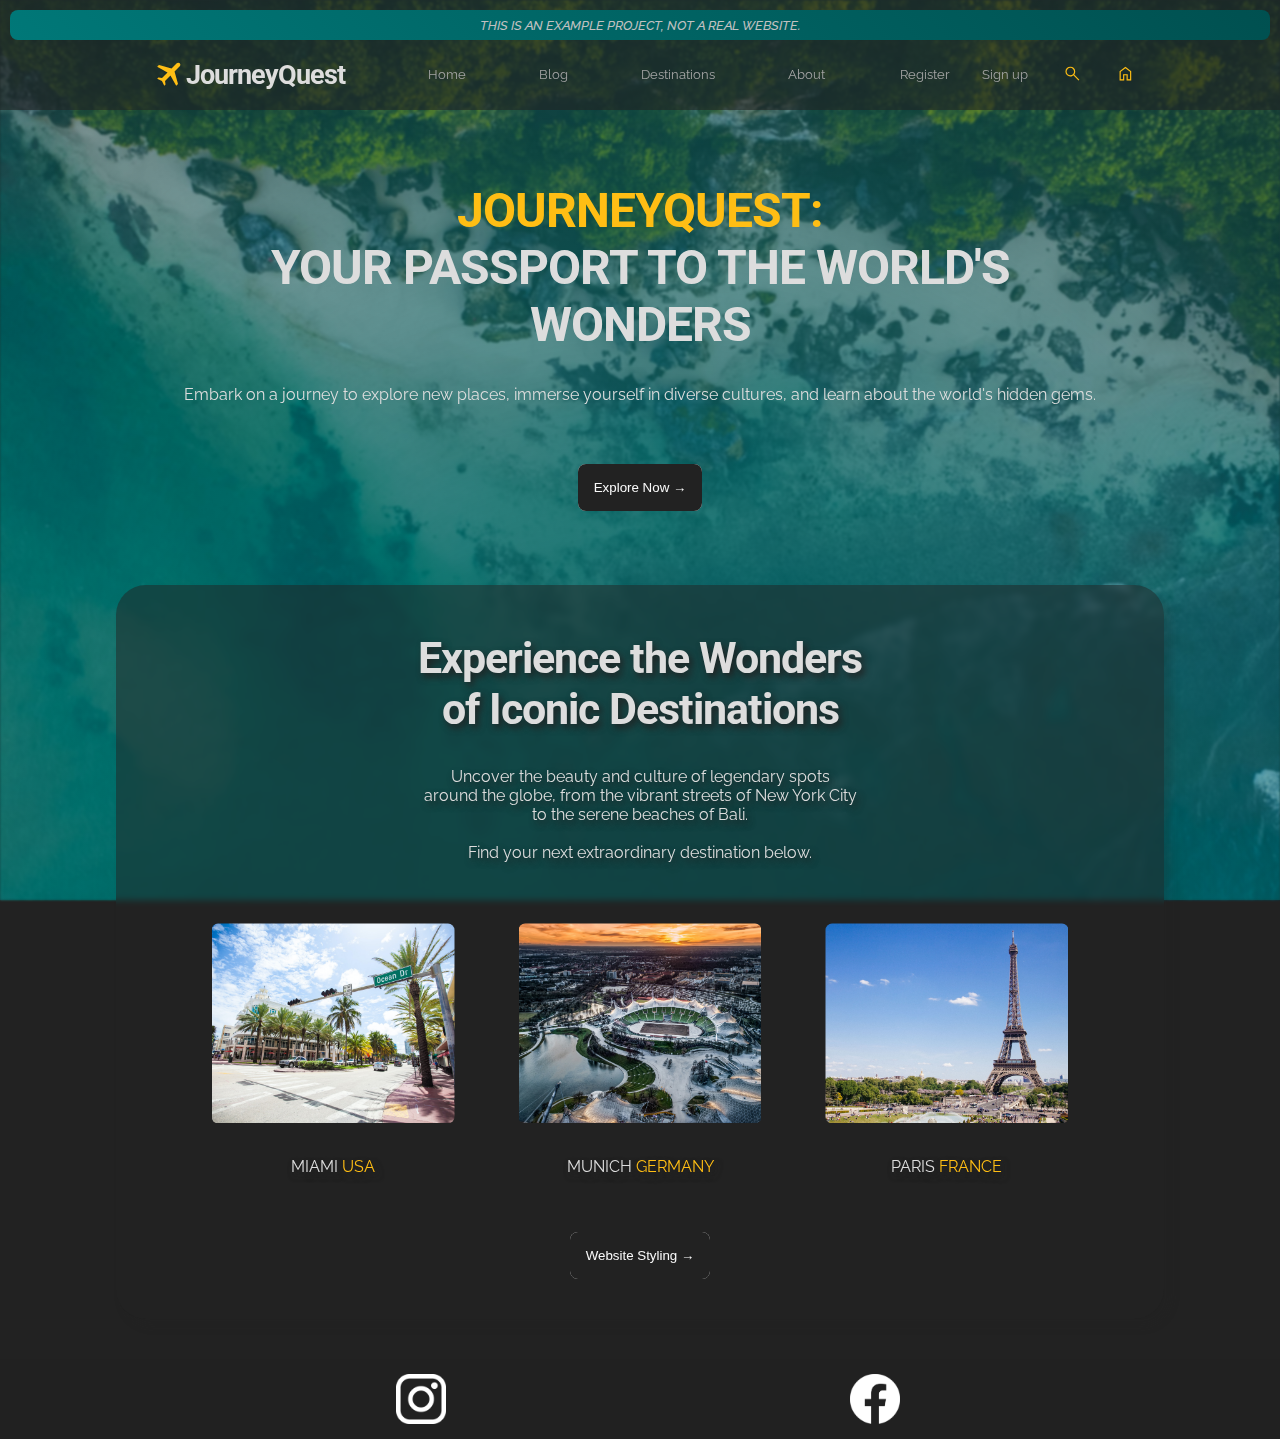
<file: HTML/Index.html>
<!DOCTYPE html>
<html lang="en">
  <head>
    <meta charset="UTF-8" />
    <meta name="viewport" content="width=device-width, initial-scale=1.0" />
    <title>JourneyQuest</title>

    <!-- FONTS API-->
    <link rel="preconnect" href="https://fonts.googleapis.com" />
    <link rel="preconnect" href="https://fonts.gstatic.com" crossorigin />
    <link
      href="https://fonts.googleapis.com/css2?family=Raleway:ital,wght@0,100..900;1,100..900&family=Roboto:ital,wght@0,100;0,300;0,400;0,500;0,700;0,900;1,100;1,300;1,400;1,500;1,700;1,900&display=swap"
      rel="stylesheet"
    />
    <!-- ICONS -->
    <link
      rel="stylesheet"
      href="https://fonts.googleapis.com/css2?family=Material+Symbols+Outlined:opsz,wght,FILL,GRAD@20..48,100..700,0..1,-50..200"
    />
    <!-- CSS Style -->
    <link rel="stylesheet" href="/CSS/Global Elements/shared.css" />
    <link rel="stylesheet" href="/CSS/Global Elements/top_announcement.css" />
    <link rel="stylesheet" href="/CSS/Global Elements/global_navbar.css" />
    <link rel="stylesheet" href="/CSS/index_site.css" />
    <link rel="stylesheet" href="/CSS/color_palette.css" />

    <link rel="stylesheet" href="/CSS/Global Elements/global_footer.css" />
  </head>
  <body>
    <div id="site_container">
      <div id="site_background">
        <div id="site_background_image"></div>
        <div id="site_background_blackscreen"></div>
      </div>

      <div id="site_header">
        <div id="top_announcement">
          <p>This is an example project, not a real website.</p>
        </div>

        <div id="global_navbar">
          <div id="main_logo">
            <a href="/HTML/Index.html">
              <i class="material-symbols-outlined">travel</i>
              JourneyQuest
            </a>
          </div>

          <div id="navbar_links">
            <ul>
              <li>
                <a class="hyperlink link_animation" href="/HTML/Index.html"
                  >Home</a
                >
              </li>
              <li>
                <a class="hyperlink link_animation" href="/HTML/services.html"
                  >Blog</a
                >
              </li>
              <li>
                <a
                  class="hyperlink link_animation"
                  href="/HTML/destinations.html"
                  >Destinations</a
                >
              </li>
              <li>
                <a class="hyperlink link_animation" href="/HTML/about.html"
                  >About</a
                >
              </li>
            </ul>
          </div>

          <div id="login_menu">
            <ul>
              <li class="login_menu_text">
                <a
                  class="hyperlink_color link_animation"
                  href="/HTML/register.html"
                  >Register</a
                >
              </li>
              <li class="login_menu_text">
                <a
                  class="hyperlink_color link_animation"
                  href="/HTML/sign_up.html"
                  >Sign up</a
                >
              </li>
            </ul>
          </div>

          <div id="navbar_icons">
            <ul>
              <li>
                <a
                  class="material-symbols-outlined nav_bar_icon link_animation"
                  href="/HTML/search.html"
                  >search</a
                >
              </li>
              <li>
                <a
                  class="material-symbols-outlined nav_bar_icon link_animation"
                  href="/HTML/home.html"
                  >home</a
                >
              </li>
              <li class="display_none">
                <a
                  class="material-symbols-outlined nav_bar_icon link_animation"
                  href="/HTML/menu.html"
                  >menu</a
                >
              </li>
            </ul>
          </div>
        </div>
      </div>

      <div id="site_main_content">
        <div name="intro_webpage" class="section">
          <div name="discover_box" class="content_vertical">
            <h1>
              <span>JourneyQuest:</span><br />
              Your Passport to the World's Wonders
            </h1>
            <p>
              Embark on a journey to explore new places, immerse yourself in
              diverse cultures, and learn about the world's hidden gems.
            </p>
            <br />
            <br />
            <a href="destinations.html">
              <button class="btn">Explore Now &rarr;</button>
            </a>
            <br />
          </div>
        </div>

        <div name="destinations" class="section content_container-gray">
          <div class="content_vertical" id="destinations_container">
            <h2>
              Experience the Wonders <br />
              of Iconic Destinations
            </h2>
            <p>
              Uncover the beauty and culture of legendary spots <br />
              around the globe, from the vibrant streets of New York City <br />
              to the serene beaches of Bali. <br />
              <br />
              Find your next extraordinary destination below.
            </p>
            <ul class="content_horizontal">
              <li class="destination_item">
                <img
                  src="/Assets/index/images/highlights-section/miami.jpg"
                  alt="Miami"
                />
                <p class="destination_name">Miami <span>USA</span></p>
              </li>
              <li class="destination_item">
                <img
                  src="/Assets/index/images/highlights-section/munich.jpg"
                  alt="Munich"
                />
                <p class="destination_name">Munich <span>Germany</span></p>
              </li>
              <li class="destination_item">
                <img
                  src="/Assets/index/images/highlights-section/paris.jpg"
                  alt="Paris"
                />
                <p class="destination_name">Paris <span>France</span></p>
              </li>
            </ul>

            <a href="/HTML/Styles_and_Examples.html">
              <button class="btn">Website Styling &rarr;</button>
            </a>
          </div>
        </div>
      </div>

      <div id="site_footer">
        <!-- Footer content here -->
        <ul id="footer_container">
          <li>
            <a href="https://www.instagram.com">
              <img
                src="/Assets/index/images/highlights-section/insta.png"
                alt="Instagram Logo"
              />
            </a>
          </li>
          <li>
            <a href="https://www.facebook.com">
              <img
                src="/Assets/index/images/highlights-section/facebook.png"
                alt="facebook Logo"
              />
            </a>
          </li>
        </ul>
      </div>
    </div>
  </body>
</html>
</file>
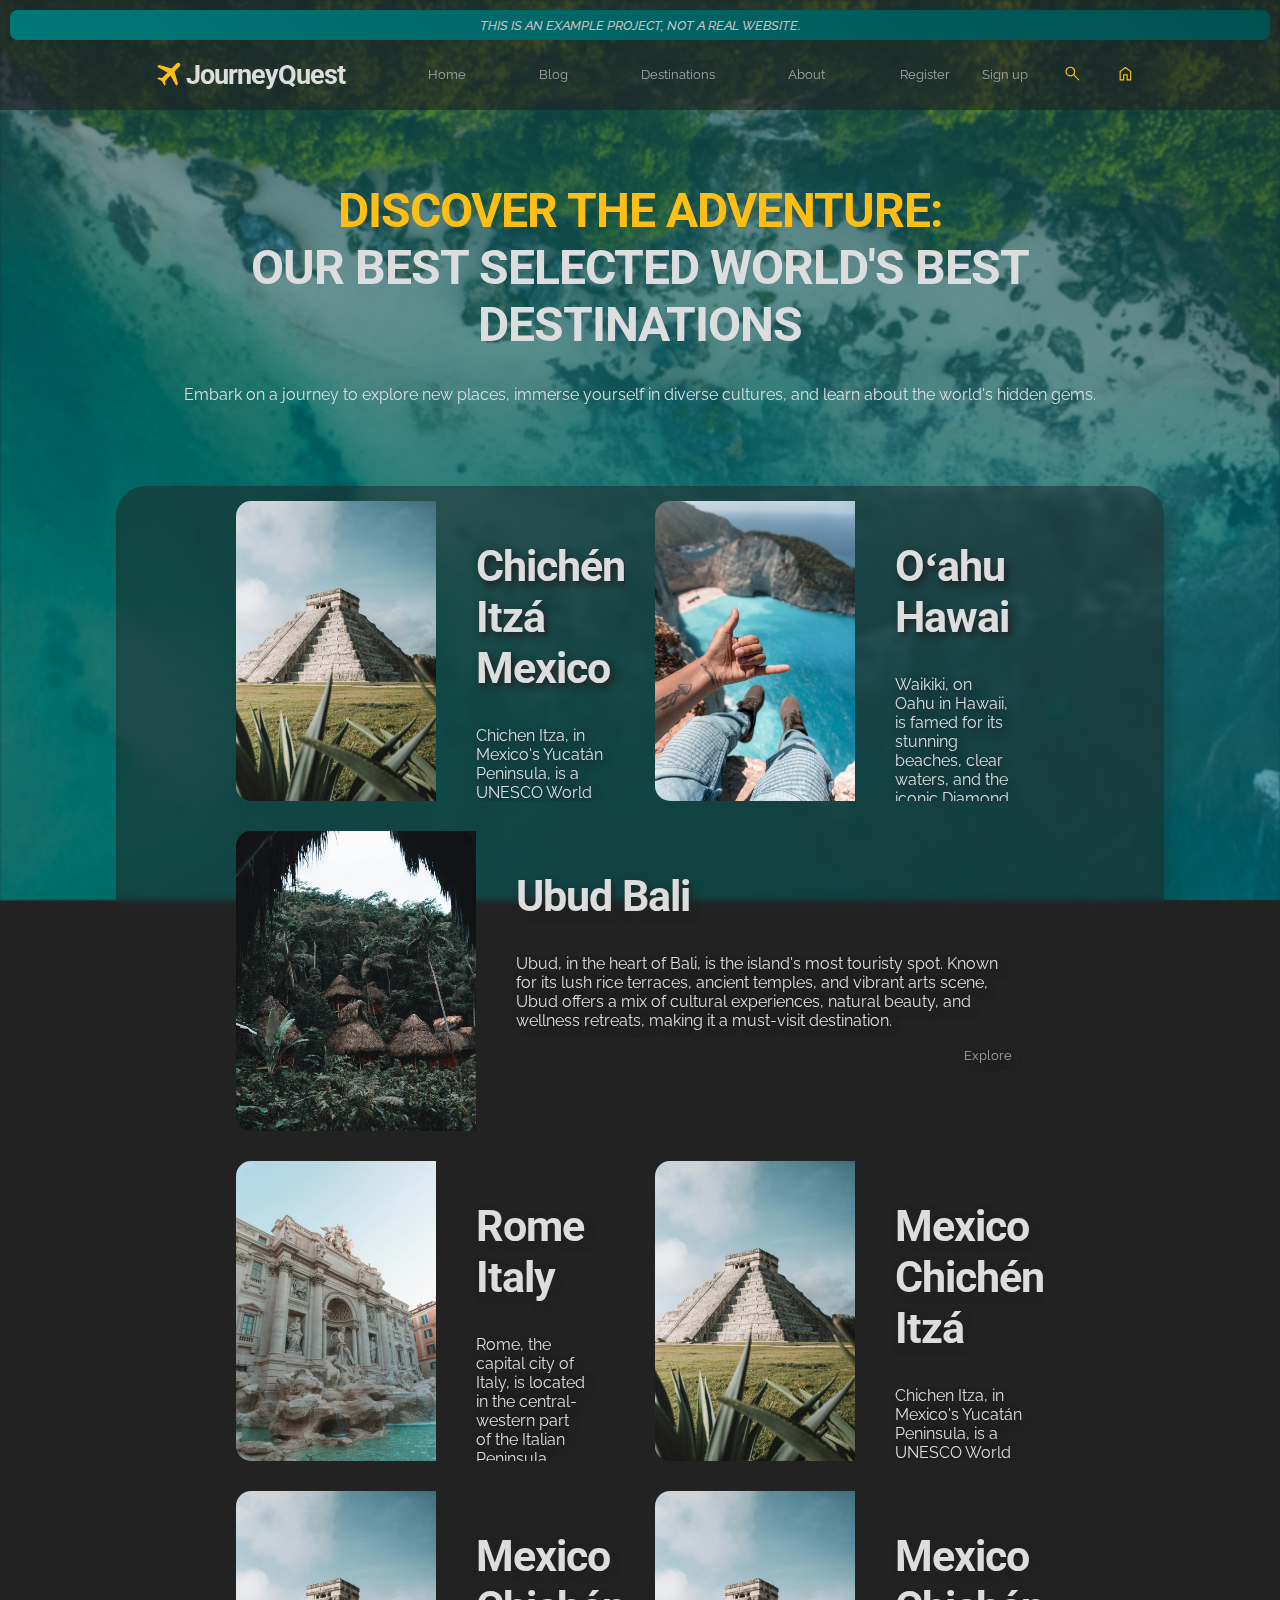
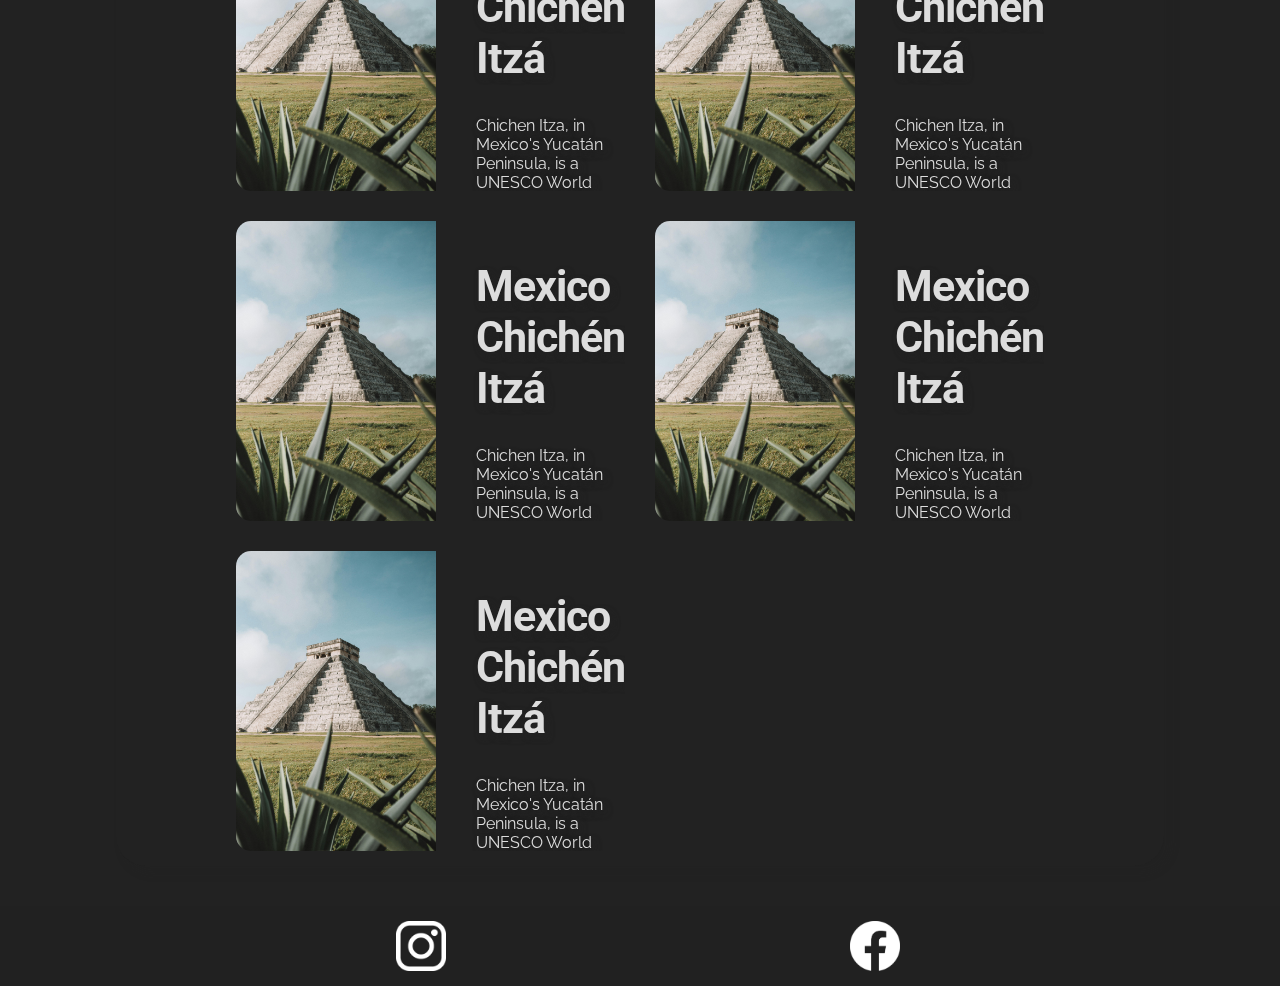
<file: HTML/destinations.html>
<!DOCTYPE html>
<html lang="en">
  <head>
    <head>
      <meta charset="UTF-8" />
      <meta name="viewport" content="width=device-width, initial-scale=1.0" />
      <title>JourneyQuest</title>

      <!-- Fonts API -->
      <link rel="preconnect" href="https://fonts.googleapis.com" />
      <link rel="preconnect" href="https://fonts.gstatic.com" crossorigin />
      <link
        href="https://fonts.googleapis.com/css2?family=Raleway:ital,wght@0,100..900;1,100..900&family=Roboto:ital,wght@0,100;0,300;0,400;0,500;0,700;0,900;1,100;1,300;1,400;1,500;1,700;1,900&display=swap"
        rel="stylesheet"
      />

      <!-- Icons -->
      <link
        rel="stylesheet"
        href="https://fonts.googleapis.com/css2?family=Material+Symbols+Outlined:opsz,wght,FILL,GRAD@20..48,100..700,0..1,-50..200"
      />

      <!-- CSS Style -->
      <link rel="stylesheet" href="/CSS/Global Elements/shared.css" />
      <link rel="stylesheet" href="/CSS/color_palette.css" />
      <link rel="stylesheet" href="/CSS/Global Elements/top_announcement.css" />
      <link rel="stylesheet" href="/CSS/Global Elements/global_navbar.css" />
      <link rel="stylesheet" href="/CSS/Global Elements/global_footer.css" />
      <link rel="stylesheet" href="/CSS/destinations_site.css" />
    </head>
  </head>
  <body>
    <div id="site_container">
      <div id="site_background">
        <div id="site_background_image"></div>
        <div id="site_background_blackscreen"></div>
      </div>

      <div id="site_header">
        <div id="top_announcement">
          <p>This is an example project, not a real website.</p>
        </div>

        <div id="global_navbar">
          <div id="main_logo">
            <a href="/HTML/Index.html">
              <i class="material-symbols-outlined">travel</i>
              JourneyQuest
            </a>
          </div>

          <div id="navbar_links">
            <ul>
              <li>
                <a class="hyperlink link_animation" href="/HTML/Index.html"
                  >Home</a
                >
              </li>
              <li>
                <a class="hyperlink link_animation" href="/HTML/services.html"
                  >Blog</a
                >
              </li>
              <li>
                <a
                  class="hyperlink link_animation"
                  href="/HTML/destinations.html"
                  >Destinations</a
                >
              </li>
              <li>
                <a class="hyperlink link_animation" href="/HTML/about.html"
                  >About</a
                >
              </li>
            </ul>
          </div>

          <div id="login_menu">
            <ul>
              <li class="login_menu_text">
                <a
                  class="hyperlink_color link_animation"
                  href="/HTML/register.html"
                  >Register</a
                >
              </li>
              <li class="login_menu_text">
                <a
                  class="hyperlink_color link_animation"
                  href="/HTML/sign_up.html"
                  >Sign up</a
                >
              </li>
            </ul>
          </div>

          <div id="navbar_icons">
            <ul>
              <li>
                <a
                  class="material-symbols-outlined nav_bar_icon link_animation"
                  href="/HTML/search.html"
                  >search</a
                >
              </li>
              <li>
                <a
                  class="material-symbols-outlined nav_bar_icon link_animation"
                  href="/HTML/home.html"
                  >home</a
                >
              </li>
              <li class="display_none">
                <a
                  class="material-symbols-outlined nav_bar_icon link_animation"
                  href="/HTML/menu.html"
                  >menu</a
                >
              </li>
            </ul>
          </div>
        </div>
      </div>

      <div id="site_main_content">
        <div name="intro_webpage" class="section">
          <div name="discover_box" class="content_vertical">
            <h1>
              <span>Discover the adventure:</span><br />
              Our best selected world's best destinations
            </h1>
            <p>
              Embark on a journey to explore new places, immerse yourself in
              diverse cultures, and learn about the world's hidden gems.
            </p>
            <br />
          </div>
        </div>

        <div
          class="section content_container-gray"
          id="destinations_cards_overview"
        >
          <ul>
            <li>
              <img
                src="/Assets/fotos/pexels-alexazabache-mexico.jpg"
                alt="Mexico Pyramids"
              />
              <div class="destination_description">
                <h2>Chichén Itzá <span>Mexico</span></h2>
                <p>
                  Chichen Itza, in Mexico's Yucatán Peninsula, is a UNESCO World
                  Heritage site and one of the New Seven Wonders of the World.
                  Famous for the El Castillo pyramid, it showcases the
                  architectural brilliance of the ancient Maya civilization.
                </p>
                <div class="actions">
                  <a
                    class="hyperlink link_animation"
                    href="https://en.wikipedia.org/wiki/Chichen_Itza"
                  >
                    Explore
                  </a>
                </div>
              </div>
            </li>
            <li>
              <img
                src="/Assets/fotos/pexels-alexazabache-hawai.jpg"
                alt="Mexico Pyramids"
              />
              <div class="destination_description">
                <h2>Oʻahu <span>Hawai</span></h2>
                <p>
                  Waikiki, on Oahu in Hawaii, is famed for its stunning beaches,
                  clear waters, and the iconic Diamond Head crater. It's a
                  lively destination offering beautiful scenery, surfing,
                  shopping, and diverse dining, making it Hawaii's top tourist
                  spot.
                </p>
                <div class="actions">
                  <a
                    class="hyperlink link_animation"
                    href="https://en.wikipedia.org/wiki/Waikiki"
                  >
                    Explore
                  </a>
                </div>
              </div>
            </li>
            <li>
              <img
                src="/Assets/fotos/pexels-alexazabache-bali.jpg"
                alt="Mexico Pyramids"
              />
              <div class="destination_description">
                <h2>Ubud <span>Bali</span></h2>
                <p>
                  Ubud, in the heart of Bali, is the island's most touristy
                  spot. Known for its lush rice terraces, ancient temples, and
                  vibrant arts scene, Ubud offers a mix of cultural experiences,
                  natural beauty, and wellness retreats, making it a must-visit
                  destination.
                </p>
                <div class="actions">
                  <a
                    class="hyperlink link_animation"
                    href="https://en.wikipedia.org/wiki/Ubud"
                  >
                    Explore
                  </a>
                </div>
              </div>
            </li>
            <li>
              <img
                src="/Assets/fotos/pexels-alexazabache-rome.jpg"
                alt="Mexico Pyramids"
              />
              <div class="destination_description">
                <h2>Rome <span>Italy</span></h2>
                <p>
                  Rome, the capital city of Italy, is located in the
                  central-western part of the Italian Peninsula, within the
                  region of Lazio. It is situated near the western coast of the
                  country, along the Tiber River.
                </p>
                <div class="actions">
                  <a
                    class="hyperlink link_animation"
                    href="https://en.wikipedia.org/wiki/Rome"
                  >
                    Explore
                  </a>
                </div>
              </div>
            </li>
            <li>
              <img
                src="/Assets/fotos/pexels-alexazabache-mexico.jpg"
                alt="Mexico Pyramids"
              />
              <div class="destination_description">
                <h2><span>Mexico</span> Chichén Itzá</h2>
                <p>
                  Chichen Itza, in Mexico's Yucatán Peninsula, is a UNESCO World
                  Heritage site and one of the New Seven Wonders of the World.
                  Famous for the El Castillo pyramid, it showcases the
                  architectural brilliance of the ancient Maya civilization.
                </p>
                <div class="actions">
                  <a
                    class="hyperlink link_animation"
                    href="https://en.wikipedia.org/wiki/Chichen_Itza"
                  >
                    Explore
                  </a>
                </div>
              </div>
            </li>
            <li>
              <img
                src="/Assets/fotos/pexels-alexazabache-mexico.jpg"
                alt="Mexico Pyramids"
              />
              <div class="destination_description">
                <h2><span>Mexico</span> Chichén Itzá</h2>
                <p>
                  Chichen Itza, in Mexico's Yucatán Peninsula, is a UNESCO World
                  Heritage site and one of the New Seven Wonders of the World.
                  Famous for the El Castillo pyramid, it showcases the
                  architectural brilliance of the ancient Maya civilization.
                </p>
                <div class="actions">
                  <a
                    class="hyperlink link_animation"
                    href="https://en.wikipedia.org/wiki/Chichen_Itza"
                  >
                    Explore
                  </a>
                </div>
              </div>
            </li>
            <li>
              <img
                src="/Assets/fotos/pexels-alexazabache-mexico.jpg"
                alt="Mexico Pyramids"
              />
              <div class="destination_description">
                <h2><span>Mexico</span> Chichén Itzá</h2>
                <p>
                  Chichen Itza, in Mexico's Yucatán Peninsula, is a UNESCO World
                  Heritage site and one of the New Seven Wonders of the World.
                  Famous for the El Castillo pyramid, it showcases the
                  architectural brilliance of the ancient Maya civilization.
                </p>
                <div class="actions">
                  <a
                    class="hyperlink link_animation"
                    href="https://en.wikipedia.org/wiki/Chichen_Itza"
                  >
                    Explore
                  </a>
                </div>
              </div>
            </li>
            <li>
              <img
                src="/Assets/fotos/pexels-alexazabache-mexico.jpg"
                alt="Mexico Pyramids"
              />
              <div class="destination_description">
                <h2><span>Mexico</span> Chichén Itzá</h2>
                <p>
                  Chichen Itza, in Mexico's Yucatán Peninsula, is a UNESCO World
                  Heritage site and one of the New Seven Wonders of the World.
                  Famous for the El Castillo pyramid, it showcases the
                  architectural brilliance of the ancient Maya civilization.
                </p>
                <div class="actions">
                  <a
                    class="hyperlink link_animation"
                    href="https://en.wikipedia.org/wiki/Chichen_Itza"
                  >
                    Explore
                  </a>
                </div>
              </div>
            </li>
            <li>
              <img
                src="/Assets/fotos/pexels-alexazabache-mexico.jpg"
                alt="Mexico Pyramids"
              />
              <div class="destination_description">
                <h2><span>Mexico</span> Chichén Itzá</h2>
                <p>
                  Chichen Itza, in Mexico's Yucatán Peninsula, is a UNESCO World
                  Heritage site and one of the New Seven Wonders of the World.
                  Famous for the El Castillo pyramid, it showcases the
                  architectural brilliance of the ancient Maya civilization.
                </p>
                <div class="actions">
                  <a
                    class="hyperlink link_animation"
                    href="https://en.wikipedia.org/wiki/Chichen_Itza"
                  >
                    Explore
                  </a>
                </div>
              </div>
            </li>
            <li>
              <img
                src="/Assets/fotos/pexels-alexazabache-mexico.jpg"
                alt="Mexico Pyramids"
              />
              <div class="destination_description">
                <h2><span>Mexico</span> Chichén Itzá</h2>
                <p>
                  Chichen Itza, in Mexico's Yucatán Peninsula, is a UNESCO World
                  Heritage site and one of the New Seven Wonders of the World.
                  Famous for the El Castillo pyramid, it showcases the
                  architectural brilliance of the ancient Maya civilization.
                </p>
                <div class="actions">
                  <a
                    class="hyperlink link_animation"
                    href="https://en.wikipedia.org/wiki/Chichen_Itza"
                  >
                    Explore
                  </a>
                </div>
              </div>
            </li>
          </ul>
        </div>
      </div>

      <div id="site_footer">
        <!-- Footer content here -->
        <ul id="footer_container">
          <li>
            <a href="https://www.instagram.com">
              <img
                src="/Assets/index/images/highlights-section/insta.png"
                alt="Instagram Logo"
              />
            </a>
          </li>
          <li>
            <a href="https://www.facebook.com">
              <img
                src="/Assets/index/images/highlights-section/facebook.png"
                alt="facebook Logo"
              />
            </a>
          </li>
        </ul>
      </div>
    </div>
  </body>
</html>
</file>
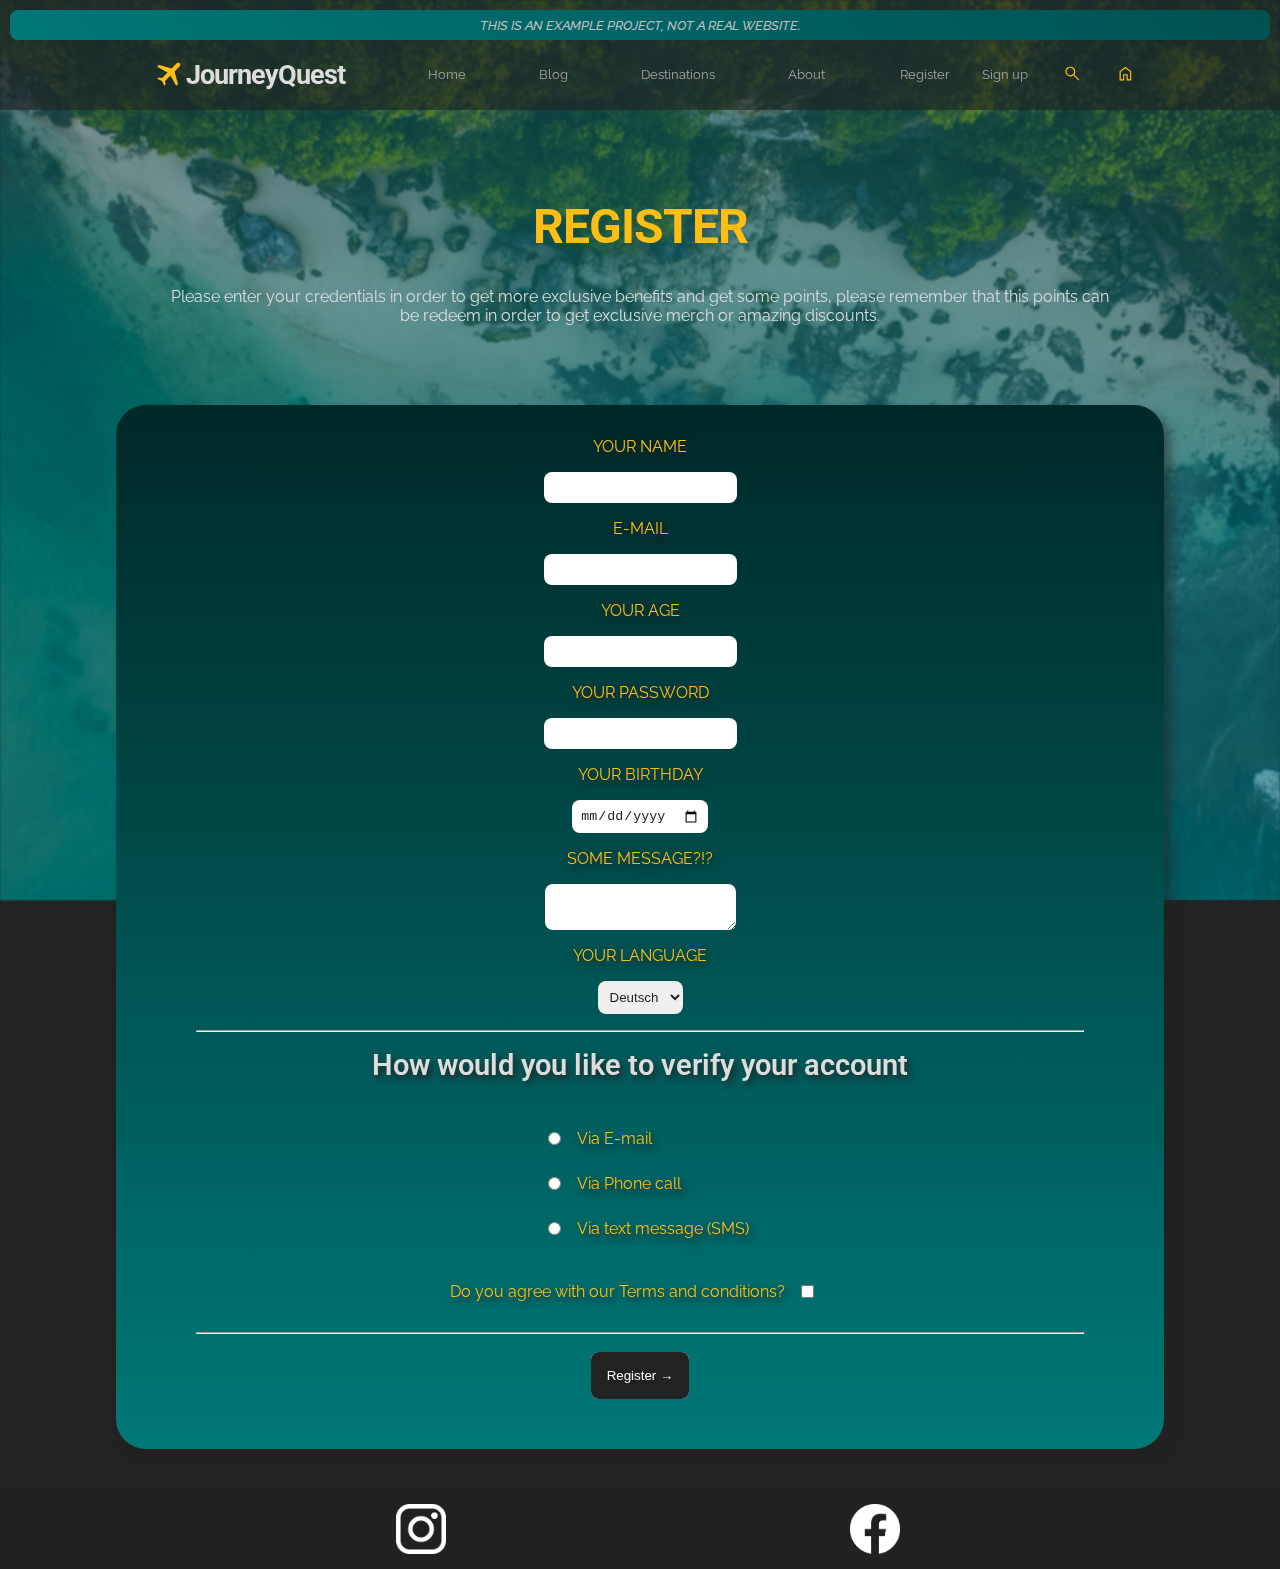
<file: HTML/register.html>
<!DOCTYPE html>
<html lang="en">
  <head>
    <meta charset="UTF-8" />
    <meta name="viewport" content="width=device-width, initial-scale=1.0" />
    <title>JourneyQuest</title>

    <!-- Fonts API -->
    <link rel="preconnect" href="https://fonts.googleapis.com" />
    <link rel="preconnect" href="https://fonts.gstatic.com" crossorigin />
    <link
      href="https://fonts.googleapis.com/css2?family=Raleway:ital,wght@0,100..900;1,100..900&family=Roboto:ital,wght@0,100;0,300;0,400;0,500;0,700;0,900;1,100;1,300;1,400;1,500;1,700;1,900&display=swap"
      rel="stylesheet"
    />

    <!-- Icons -->
    <link
      rel="stylesheet"
      href="https://fonts.googleapis.com/css2?family=Material+Symbols+Outlined:opsz,wght,FILL,GRAD@20..48,100..700,0..1,-50..200"
    />

    <!-- CSS Style -->
    <link rel="stylesheet" href="/CSS/Global Elements/shared.css" />
    <link rel="stylesheet" href="/CSS/color_palette.css" />
    <link rel="stylesheet" href="/CSS/Global Elements/top_announcement.css" />
    <link rel="stylesheet" href="/CSS/Global Elements/global_navbar.css" />
    <link rel="stylesheet" href="/CSS/Global Elements/global_footer.css" />
    <link rel="stylesheet" href="/CSS/register.css" />
  </head>
  <body>
    <div id="site_container">
      <div id="site_background">
        <div id="site_background_image"></div>
        <div id="site_background_blackscreen"></div>
      </div>

      <div id="site_header">
        <div id="top_announcement">
          <p>This is an example project, not a real website.</p>
        </div>

        <div id="global_navbar">
          <div id="main_logo">
            <a href="/HTML/Index.html">
              <i class="material-symbols-outlined">travel</i>
              JourneyQuest
            </a>
          </div>

          <div id="navbar_links">
            <ul>
              <li>
                <a class="hyperlink link_animation" href="/HTML/Index.html"
                  >Home</a
                >
              </li>
              <li>
                <a class="hyperlink link_animation" href="/HTML/services.html"
                  >Blog</a
                >
              </li>
              <li>
                <a
                  class="hyperlink link_animation"
                  href="/HTML/destinations.html"
                  >Destinations</a
                >
              </li>
              <li>
                <a class="hyperlink link_animation" href="/HTML/about.html"
                  >About</a
                >
              </li>
            </ul>
          </div>

          <div id="login_menu">
            <ul>
              <li class="login_menu_text">
                <a
                  class="hyperlink_color link_animation"
                  href="/HTML/register.html"
                  >Register</a
                >
              </li>
              <li class="login_menu_text">
                <a
                  class="hyperlink_color link_animation"
                  href="/HTML/sign_up.html"
                  >Sign up</a
                >
              </li>
            </ul>
          </div>

          <div id="navbar_icons">
            <ul>
              <li>
                <a
                  class="material-symbols-outlined nav_bar_icon link_animation"
                  href="/HTML/search.html"
                  >search</a
                >
              </li>
              <li>
                <a
                  class="material-symbols-outlined nav_bar_icon link_animation"
                  href="/HTML/home.html"
                  >home</a
                >
              </li>
              <li class="display_none">
                <a
                  class="material-symbols-outlined nav_bar_icon link_animation"
                  href="/HTML/menu.html"
                  >menu</a
                >
              </li>
            </ul>
          </div>
        </div>
      </div>

      <div id="site_main_content">
        <div name="Intro Webpage" class="section content_container">
          <div class="content_vertical">
            <h1>
              <span>Register</span><br />
              <form action=""></form>
            </h1>
            <p>
              Please enter your credentials in order to get more exclusive
              benefits and get some points, please remember that this points can
              be redeem in order to get exclusive merch or amazing discounts.
            </p>
          </div>
        </div>

        <div name="Register_form" class="section content_container-color">
          <form class="content_vertical" action="" method="GET">
            <label for="username"> YOUR NAME</label>
            <input type="text" name="username" id="username" />
            <label for="e-mail">E-MAIL</label>
            <input type="e-mail" name="e-mail" id="e-mail" />
            <label for="age">YOUR AGE</label>
            <input type="number" name="age" id="age" />
            <label for="password">YOUR PASSWORD</label>
            <input type="password" name="password" id="password" />
            <label for="birthday">YOUR BIRTHDAY</label>
            <input type="date" name="birthday" id="birthday" />
            <label for="usermessage">SOME MESSAGE?!?</label>
            <textarea name="usermessage" id="usermessage"></textarea>
            <label for="selectlanguage">YOUR LANGUAGE</label>
            <select id="selectlanguage" name="Language">
              <option value="DE">Deutsch</option>
              <option value="EN">English</option>
              <option value="ES">Espanol</option>
            </select>
            <hr />
            <h4>How would you like to verify your account</h4>
            <br />
            <div id="acc_verify_box">
              <div id="acc_verify_box_options">
                <div id="acc_verify_box_option_box">
                  <input
                    type="radio"
                    name="verification"
                    id="ver_e-mail"
                    value="e-mail"
                  />
                  <label for="ver_e-mail">Via E-mail</label>
                </div>
                <div id="acc_verify_box_option_box">
                  <input
                    type="radio"
                    name="verification"
                    id="ver_phonecall"
                    value="phonecall"
                  />
                  <label for="ver_phonecall">Via Phone call</label>
                </div>
                <div id="acc_verify_box_option_box">
                  <input
                    type="radio"
                    name="verification"
                    id="ver_SMS"
                    value="SMS"
                  />
                  <label for="ver_SMS">Via text message (SMS)</label>
                </div>
              </div>
            </div>

            <br />
            <div id="acc_verify_box_option_box">
              <label for="agree-terms"
                >Do you agree with our Terms and conditions?</label
              >
              <input type="checkbox" id="agree-terms" />
            </div>
            <br />
            <hr />
            <br />
            <button class="btn">Register &rarr;</button>
            <br />
          </form>
        </div>
      </div>

      <div id="site_footer">
        <ul id="footer_container">
          <li>
            <a href="https://www.instagram.com">
              <img
                src="/Assets/index/images/highlights-section/insta.png"
                alt="Instagram Logo"
              />
            </a>
          </li>
          <li>
            <a href="https://www.facebook.com">
              <img
                src="/Assets/index/images/highlights-section/facebook.png"
                alt="Facebook Logo"
              />
            </a>
          </li>
        </ul>
      </div>
    </div>
  </body>
</html>
</file>
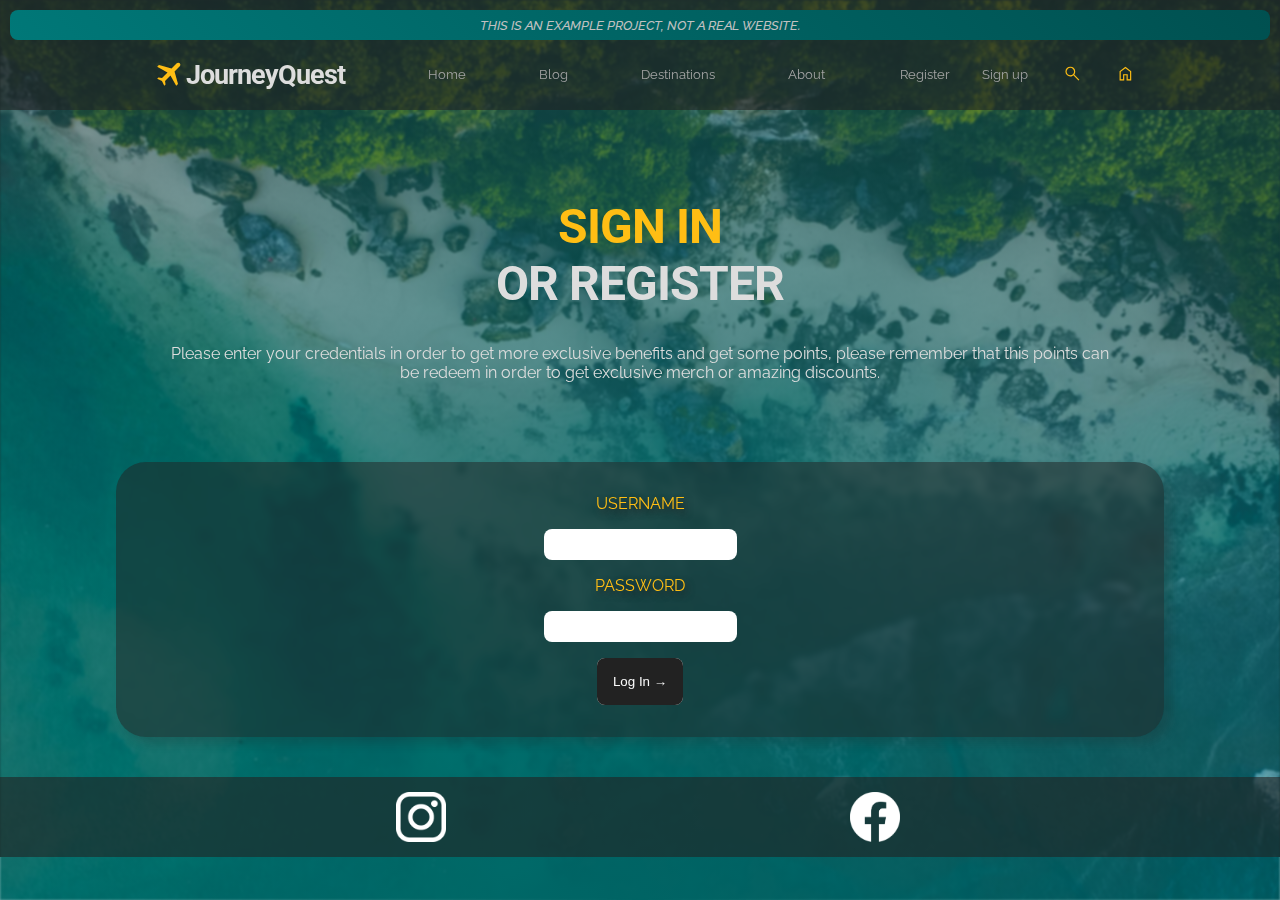
<file: HTML/sign_up.html>
<!DOCTYPE html>
<html lang="en">
  <head>
    <meta charset="UTF-8" />
    <meta name="viewport" content="width=device-width, initial-scale=1.0" />
    <title>JourneyQuest</title>

    <!-- Fonts API -->
    <link rel="preconnect" href="https://fonts.googleapis.com" />
    <link rel="preconnect" href="https://fonts.gstatic.com" crossorigin />
    <link
      href="https://fonts.googleapis.com/css2?family=Raleway:ital,wght@0,100..900;1,100..900&family=Roboto:ital,wght@0,100;0,300;0,400;0,500;0,700;0,900;1,100;1,300;1,400;1,500;1,700;1,900&display=swap"
      rel="stylesheet"
    />

    <!-- Icons -->
    <link
      rel="stylesheet"
      href="https://fonts.googleapis.com/css2?family=Material+Symbols+Outlined:opsz,wght,FILL,GRAD@20..48,100..700,0..1,-50..200"
    />

    <!-- CSS Style -->
    <link rel="stylesheet" href="/CSS/Global Elements/shared.css" />
    <link rel="stylesheet" href="/CSS/color_palette.css" />
    <link rel="stylesheet" href="/CSS/Global Elements/top_announcement.css" />
    <link rel="stylesheet" href="/CSS/Global Elements/global_navbar.css" />
    <link rel="stylesheet" href="/CSS/Global Elements/global_footer.css" />
  </head>
  <body>
    <div id="site_container">
      <div id="site_background">
        <div id="site_background_image"></div>
        <div id="site_background_blackscreen"></div>
      </div>

      <div id="site_header">
        <div id="top_announcement">
          <p>This is an example project, not a real website.</p>
        </div>

        <div id="global_navbar">
          <div id="main_logo">
            <a href="/HTML/Index.html">
              <i class="material-symbols-outlined">travel</i>
              JourneyQuest
            </a>
          </div>

          <div id="navbar_links">
            <ul>
              <li>
                <a class="hyperlink link_animation" href="/HTML/Index.html"
                  >Home</a
                >
              </li>
              <li>
                <a class="hyperlink link_animation" href="/HTML/services.html"
                  >Blog</a
                >
              </li>
              <li>
                <a
                  class="hyperlink link_animation"
                  href="/HTML/destinations.html"
                  >Destinations</a
                >
              </li>
              <li>
                <a class="hyperlink link_animation" href="/HTML/about.html"
                  >About</a
                >
              </li>
            </ul>
          </div>

          <div id="login_menu">
            <ul>
              <li class="login_menu_text">
                <a
                  class="hyperlink_color link_animation"
                  href="/HTML/register.html"
                  >Register</a
                >
              </li>
              <li class="login_menu_text">
                <a
                  class="hyperlink_color link_animation"
                  href="/HTML/sign_up.html"
                  >Sign up</a
                >
              </li>
            </ul>
          </div>

          <div id="navbar_icons">
            <ul>
              <li>
                <a
                  class="material-symbols-outlined nav_bar_icon link_animation"
                  href="/HTML/search.html"
                  >search</a
                >
              </li>
              <li>
                <a
                  class="material-symbols-outlined nav_bar_icon link_animation"
                  href="/HTML/home.html"
                  >home</a
                >
              </li>
              <li class="display_none">
                <a
                  class="material-symbols-outlined nav_bar_icon link_animation"
                  href="/HTML/menu.html"
                  >menu</a
                >
              </li>
            </ul>
          </div>
        </div>
      </div>

      <div id="site_main_content">
        <div name="Intro Webpage" class="section content_container">
          <div class="content_vertical">
            <h1>
              <span>Sign in</span><br />
              or Register
            </h1>
            <p>
              Please enter your credentials in order to get more exclusive
              benefits and get some points, please remember that this points can
              be redeem in order to get exclusive merch or amazing discounts.
            </p>
          </div>
        </div>

        <div name="Headings and Text" class="section content_container-gray">
          <form class="content_vertical" action="" method="POST">
            <label for="username"> USERNAME</label>
            <input type="email" name="Username" id="username" />
            <label for="password">PASSWORD</label>
            <input type="password" name="Password" id="password" />
            <button class="btn">Log In &rarr;</button>
          </form>
        </div>
      </div>

      <div id="site_footer">
        <ul id="footer_container">
          <li>
            <a href="https://www.instagram.com">
              <img
                src="/Assets/index/images/highlights-section/insta.png"
                alt="Instagram Logo"
              />
            </a>
          </li>
          <li>
            <a href="https://www.facebook.com">
              <img
                src="/Assets/index/images/highlights-section/facebook.png"
                alt="Facebook Logo"
              />
            </a>
          </li>
        </ul>
      </div>
    </div>
  </body>
</html>
</file>
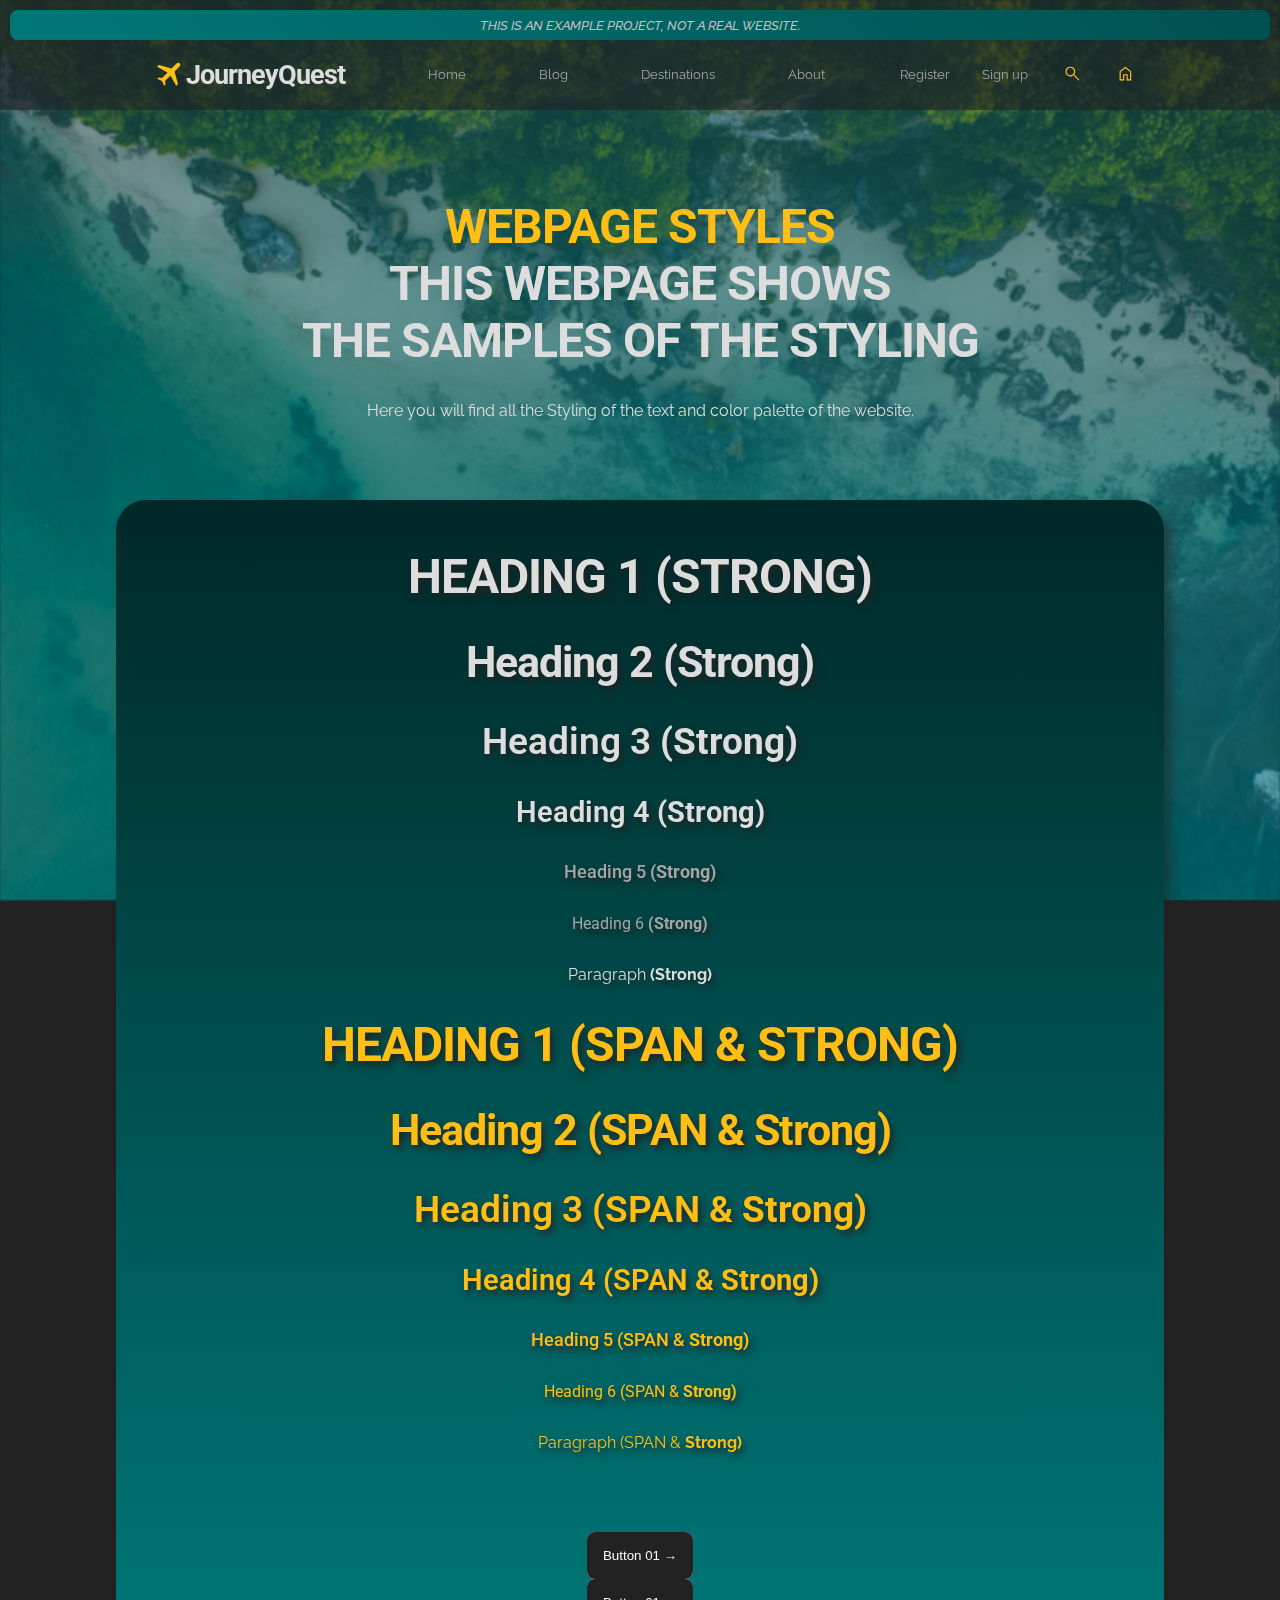
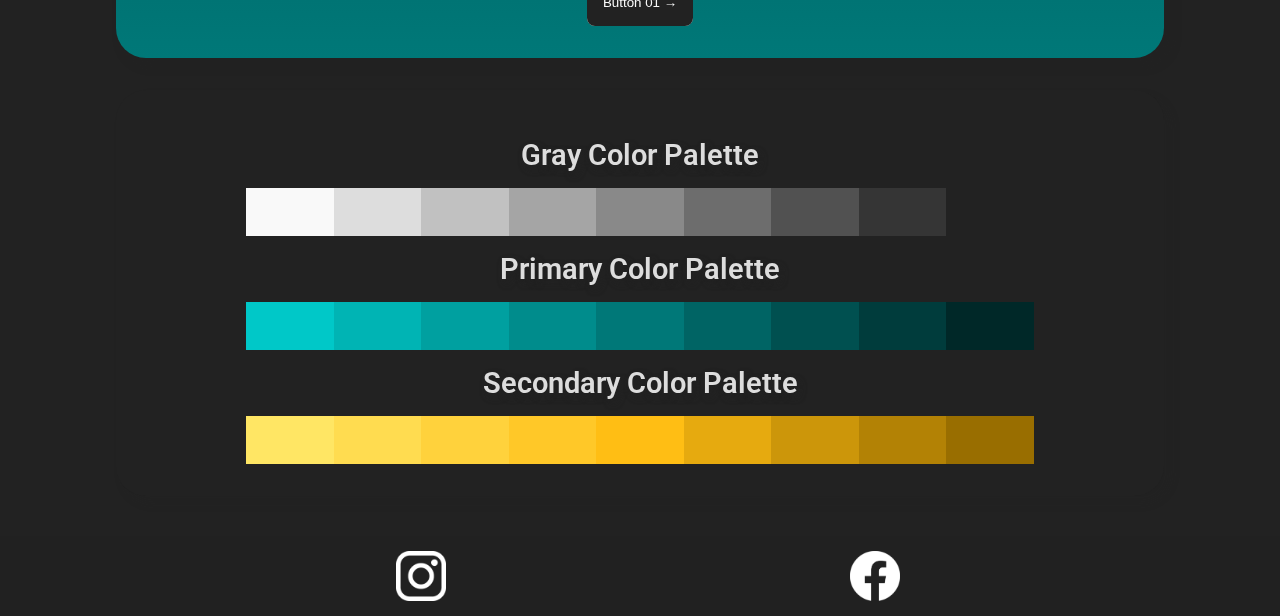
<file: HTML/Styles_and_Examples.html>
<!DOCTYPE html>
<html lang="en">
  <head>
    <meta charset="UTF-8" />
    <meta name="viewport" content="width=device-width, initial-scale=1.0" />
    <title>JourneyQuest</title>

    <!-- Fonts API -->
    <link rel="preconnect" href="https://fonts.googleapis.com" />
    <link rel="preconnect" href="https://fonts.gstatic.com" crossorigin />
    <link
      href="https://fonts.googleapis.com/css2?family=Raleway:ital,wght@0,100..900;1,100..900&family=Roboto:ital,wght@0,100;0,300;0,400;0,500;0,700;0,900;1,100;1,300;1,400;1,500;1,700;1,900&display=swap"
      rel="stylesheet"
    />

    <!-- Icons -->
    <link
      rel="stylesheet"
      href="https://fonts.googleapis.com/css2?family=Material+Symbols+Outlined:opsz,wght,FILL,GRAD@20..48,100..700,0..1,-50..200"
    />

    <!-- CSS Style -->
    <link rel="stylesheet" href="/CSS/Global Elements/shared.css" />
    <link rel="stylesheet" href="/CSS/color_palette.css" />
    <link rel="stylesheet" href="/CSS/Global Elements/top_announcement.css" />
    <link rel="stylesheet" href="/CSS/Global Elements/global_navbar.css" />
    <link rel="stylesheet" href="/CSS/Global Elements/global_footer.css" />
  </head>
  <body>
    <div id="site_container">
      <div id="site_background">
        <div id="site_background_image"></div>
        <div id="site_background_blackscreen"></div>
      </div>

      <div id="site_header">
        <div id="top_announcement">
          <p>This is an example project, not a real website.</p>
        </div>

        <div id="global_navbar">
          <div id="main_logo">
            <a href="/HTML/Index.html">
              <i class="material-symbols-outlined">travel</i>
              JourneyQuest
            </a>
          </div>

          <div id="navbar_links">
            <ul>
              <li>
                <a class="hyperlink link_animation" href="/HTML/Index.html"
                  >Home</a
                >
              </li>
              <li>
                <a class="hyperlink link_animation" href="/HTML/services.html"
                  >Blog</a
                >
              </li>
              <li>
                <a
                  class="hyperlink link_animation"
                  href="/HTML/destinations.html"
                  >Destinations</a
                >
              </li>
              <li>
                <a class="hyperlink link_animation" href="/HTML/about.html"
                  >About</a
                >
              </li>
            </ul>
          </div>

          <div id="login_menu">
            <ul>
              <li class="login_menu_text">
                <a
                  class="hyperlink_color link_animation"
                  href="/HTML/register.html"
                  >Register</a
                >
              </li>
              <li class="login_menu_text">
                <a
                  class="hyperlink_color link_animation"
                  href="/HTML/sign_up.html"
                  >Sign up</a
                >
              </li>
            </ul>
          </div>

          <div id="navbar_icons">
            <ul>
              <li>
                <a
                  class="material-symbols-outlined nav_bar_icon link_animation"
                  href="/HTML/search.html"
                  >search</a
                >
              </li>
              <li>
                <a
                  class="material-symbols-outlined nav_bar_icon link_animation"
                  href="/HTML/home.html"
                  >home</a
                >
              </li>
              <li class="display_none">
                <a
                  class="material-symbols-outlined nav_bar_icon link_animation"
                  href="/HTML/menu.html"
                  >menu</a
                >
              </li>
            </ul>
          </div>
        </div>
      </div>

      <div id="site_main_content">
        <div name="Intro Webpage" class="section content_container">
          <div class="content_vertical">
            <h1>
              <span>Webpage Styles</span><br />
              This Webpage shows <br />
              the samples of the styling
            </h1>
            <p>
              Here you will find all the Styling of the text and color palette
              of the website.
            </p>
          </div>
        </div>

        <div name="Headings and Text" class="section content_container-color">
          <div class="content_vertical">
            <h1>Heading 1 <strong>(Strong)</strong></h1>
            <h2>Heading 2 <strong>(Strong)</strong></h2>
            <h3>Heading 3 <strong>(Strong)</strong></h3>
            <h4>Heading 4 <strong>(Strong)</strong></h4>
            <h5>Heading 5 <strong>(Strong)</strong></h5>
            <h6>Heading 6 <strong>(Strong)</strong></h6>
            <p>Paragraph <strong>(Strong)</strong></p>
            <h1>
              <span>Heading 1 (SPAN &<strong> Strong)</strong></span>
            </h1>
            <h2>
              <span>Heading 2 (SPAN &<strong> Strong)</strong></span>
            </h2>
            <h3>
              <span>Heading 3 (SPAN &<strong> Strong)</strong></span>
            </h3>
            <h4>
              <span>Heading 4 (SPAN &<strong> Strong)</strong></span>
            </h4>
            <h5>
              <span>Heading 5 (SPAN &<strong> Strong)</strong></span>
            </h5>
            <h6>
              <span>Heading 6 (SPAN &<strong> Strong)</strong></span>
            </h6>
            <p>
              <span>Paragraph (SPAN &<strong> Strong)</strong></span>
            </p>
            <!-- Text Variations -->
            <!--<div class="fake_content"></div>-->
          </div>
          <div class="content_horizontal">
            <div id="btn_01">
              <a href="/HTML/Index.html"
                ><button class="btn">Button 01 &rarr;</button></a
              >
              <br />
              <button class="btn">Button 01 &rarr;</button>
            </div>
          </div>
        </div>

        <div name="Color Palettes" class="section content_container-gray">
          <div class="content" id="container_palettes">
            <h4>Gray Color Palette</h4>
            <div id="color_palette">
              <div class="color_sample" id="gray-color-100"></div>
              <div class="color_sample" id="gray-color-200"></div>
              <div class="color_sample" id="gray-color-300"></div>
              <div class="color_sample" id="gray-color-400"></div>
              <div class="color_sample" id="gray-color-500"></div>
              <div class="color_sample" id="gray-color-600"></div>
              <div class="color_sample" id="gray-color-700"></div>
              <div class="color_sample" id="gray-color-800"></div>
              <div class="color_sample" id="gray-color-900"></div>
            </div>

            <h4>Primary Color Palette</h4>
            <div id="color_palette">
              <div class="color_sample" id="primary-color-100"></div>
              <div class="color_sample" id="primary-color-200"></div>
              <div class="color_sample" id="primary-color-300"></div>
              <div class="color_sample" id="primary-color-400"></div>
              <div class="color_sample" id="primary-color-500"></div>
              <div class="color_sample" id="primary-color-600"></div>
              <div class="color_sample" id="primary-color-700"></div>
              <div class="color_sample" id="primary-color-800"></div>
              <div class="color_sample" id="primary-color-900"></div>
            </div>

            <h4>Secondary Color Palette</h4>
            <div id="color_palette">
              <div class="color_sample" id="secondary-color-100"></div>
              <div class="color_sample" id="secondary-color-200"></div>
              <div class="color_sample" id="secondary-color-300"></div>
              <div class="color_sample" id="secondary-color-400"></div>
              <div class="color_sample" id="secondary-color-500"></div>
              <div class="color_sample" id="secondary-color-600"></div>
              <div class="color_sample" id="secondary-color-700"></div>
              <div class="color_sample" id="secondary-color-800"></div>
              <div class="color_sample" id="secondary-color-900"></div>
            </div>
          </div>
        </div>
      </div>

      <div id="site_footer">
        <ul id="footer_container">
          <li>
            <a href="https://www.instagram.com">
              <img
                src="/Assets/index/images/highlights-section/insta.png"
                alt="Instagram Logo"
              />
            </a>
          </li>
          <li>
            <a href="https://www.facebook.com">
              <img
                src="/Assets/index/images/highlights-section/facebook.png"
                alt="Facebook Logo"
              />
            </a>
          </li>
        </ul>
      </div>
    </div>
  </body>
</html>
</file>
<file: CSS/Global Elements/shared.css>
/* === GLOBAL STYLES === */

:root {
  /* grays palette*/
  --gray-color-100: 249, 249, 249;
  --gray-color-200: 221, 221, 221;
  --gray-color-300: 193, 193, 193;
  --gray-color-400: 165, 165, 165;
  --gray-color-500: 137, 137, 137;
  --gray-color-600: 109, 109, 109;
  --gray-color-700: 81, 81, 81;
  --gray-color-800: 53, 53, 53;
  --gray-color-900: 34, 34, 34;
  /* === Primary Color Palette === */
  --primary-color-100: 0, 200, 200;
  --primary-color-200: 0, 180, 180;
  --primary-color-300: 0, 160, 160;
  --primary-color-400: 0, 140, 140;
  --primary-color-500: 0, 120, 120;
  --primary-color-600: 0, 100, 100;
  --primary-color-700: 0, 80, 80;
  --primary-color-800: 0, 60, 60;
  --primary-color-900: 0, 40, 40;
  /* === Secondary Color Palette ===*/
  --secondary-color-100: 255, 230, 100;
  --secondary-color-200: 255, 220, 80;
  --secondary-color-300: 255, 210, 60;
  --secondary-color-400: 255, 200, 40;
  --secondary-color-500: 255, 190, 20;
  --secondary-color-600: 230, 170, 15;
  --secondary-color-700: 204, 150, 10;
  --secondary-color-800: 179, 130, 5;
  --secondary-color-900: 153, 110, 0;
}

* {
  margin: 0;
  padding: 0;
}

body {
  width: 100%;
  margin: 0;
  padding: 0;
  border: 0;
  font-family: "Raleway" "Roboto" sans-serif;
}

#test {
  color: rgb(255, 238, 0);
}

/* Style Index 

- 1.Roboto
- 2.Raleway
- 3.Sans Serif

*/

/* === 1. TEXT STYLING === */
a {
  text-decoration: none;
  color: rgb(21, 255, 0);
}
/* === HYPERLINK STYLE === */
.hyperlink,
.hyperlink_color {
  font-family: "Raleway";
  color: rgba(var(--gray-color-400));
  transition: 0.5s;
}
.hyperlink:hover {
  color: rgba(var(--gray-color-200));
  font-weight: 600;
}
.hyperlink_color:hover {
  color: rgba(var(--secondary-color-500));
  font-weight: 600;
}
/* === HYPERLINK UNDERLINE ANIMATION === */
.link_animation {
  position: relative;
  width: fit-content;
}
.link_animation::after {
  content: "";
  position: absolute;
  left: 0;
  bottom: -2px;
  width: 100%;
  height: 2px;
  background: rgba(var(--secondary-color-500));
  transform: scaleX(0);
  transform-origin: left;
  transition: transform 0.1s ease-in;
}
.link_animation:hover::after {
  transform: scaleX(1);
}

/* === 1.1. Base font size for paragraphs === */
a {
  margin: 0;
  padding: 0.5rem;
  font-size: 0.8rem;
  font-family: "Raleway";
  font-weight: 400;
  letter-spacing: 0;
  color: rgba(var(--secondary-color-100));
}

a:hover {
  color: rgba(var(--secondary-color-700));
}

p {
  margin: 0;
  padding: 1rem;
  font-size: 1rem;
  font-family: "Raleway";
  font-weight: 400;
  letter-spacing: 0;
  color: rgba(var(--gray-color-200));
}
/* 1.2 Headings */
h1 {
  margin: 0;
  padding: 1rem;
  font-size: 3rem;
  font-family: "Roboto";
  font-weight: 700;
  letter-spacing: -1px;
  text-transform: uppercase;
  color: rgba(var(--gray-color-200));
}
h2 {
  margin: 0;
  padding: 1rem;
  font-size: 2.7rem;
  font-family: "Roboto";
  font-weight: 700;
  letter-spacing: -1px;
  color: rgba(var(--gray-color-200));
}
h3 {
  margin: 0;
  padding: 1rem;
  font-size: 2.3rem;
  font-family: "Roboto";
  font-weight: 600;
  letter-spacing: 0px;
  color: rgba(var(--gray-color-200));
}
h4 {
  margin: 0;
  padding: 1rem;
  font-size: 1.8rem;
  font-family: "Roboto";
  font-weight: 600;
  color: rgba(var(--gray-color-200));
}
h5 {
  margin: 0;
  padding: 1rem;
  font-size: 1.15rem;
  font-family: "Roboto";
  font-weight: 500;
  color: rgba(var(--gray-color-400));
}
h6 {
  margin: 0;
  padding: 1rem;
  font-size: 1rem;
  font-family: "Roboto";
  font-weight: 400;
  color: rgba(var(--gray-color-400));
}
/* 1.3 Text formatting */
strong {
  /* Represents strong importance; typically renders as bold. */
  font-weight: 700;
}
b {
  /* Renders text in bold without implying any added importance. */
  font-weight: 700;
}
em {
  /* Represents emphasized text; typically renders as italic. */
  font-style: italic;
}
i {
  /* Renders text in italics without implying any added emphasis. */
  font-style: italic;
}
mark {
  /* Highlights text, typically with a yellow background. */
  background-color: yellow;
  padding: 0.1rem;
}
small {
  /* Renders text in a smaller size. */
  font-size: 0.8rem;
  font-weight: 300;
}
del {
  /* Represents deleted text; typically renders with a strikethrough. */
  text-decoration: line-through;
}
ins {
  text-decoration: underline;
}
sub {
  font-size: 0.75rem;
  vertical-align: sub;
}
sup {
  font-size: 0.75rem;
  vertical-align: super;
}
/* 1.4 Additional text elements */
abbr {
  text-decoration: underline dotted;
}
address {
  font-style: italic;
}
dfn {
  font-style: italic;
}
time {
  font-style: italic;
}
bdi {
  direction: ltr; /* or 'rtl' depending on the context */
}
bdo {
  direction: rtl; /* or 'ltr' depending on the context */
}
p span {
  color: rgba(var(--secondary-color-500));
}
h1 span {
  color: rgba(var(--secondary-color-500));
}
h2 span {
  color: rgba(var(--secondary-color-500));
}
h3 span {
  color: rgba(var(--secondary-color-500));
}
h4 span {
  color: rgba(var(--secondary-color-500));
}
h5 span {
  color: rgba(var(--secondary-color-500));
}
h6 span {
  color: rgba(var(--secondary-color-500));
}

/* === 2. GLOBAL WEBSITE STRUCTURE === */
/* === 2.1 GENERAL SITE CONTAINER === */
#site_container {
  position: relative;
  top: 0;
  left: 0;
  width: 100%;
  height: auto;
  background-color: rgba(var(--gray-color-900), 1);
}
#site_background {
  position: absolute;
  top: 0;
  left: 0;
  width: 100%;
  height: 100%;
}
#site_background_image {
  position: fixed;
  top: 0;
  left: 0;
  width: 100%;
  height: 100%;
  background-image: url(/Assets/fotos/pexels-ollivves-931018.jpg);
  background-size: cover;
  background-position: center;
  filter: blur(1px);
}
#site_background_blackscreen {
  position: fixed;
  width: 100%;
  height: 100%;
  background: radial-gradient(
    circle at bottom,
    rgba(var(--primary-color-600), 1),
    rgba(var(--primary-color-500), 0.2)
  );
}
#site_header {
  padding: 5px;
  position: relative;
  height: auto;
  width: auto;
  background: rgba(var(--gray-color-900), 0.6);
}
#site_main_content {
  padding: 1.5rem;
  box-sizing: border-box;
  position: relative;
  width: 100%;
  height: auto;
  align-items: center;
  display: flex;
  flex-direction: column;
}
#site_footer {
  position: relative;
  bottom: 0;
  width: 100%;
  height: auto;
}
/*=== Icons ===*/
.material-symbols-outlined {
  font-variation-settings: "FILL" 0, "wght" 200, "GRAD" 0, "opsz" 15;
}

/* === Interactive Button === */
/* Button 01 */

.btn {
  padding: 1rem;
  border: none;
  outline: none;
  position: relative;
  color: rgba(var(--gray-color-100));
  cursor: pointer;
  z-index: 0;
  border-radius: 8px;
}

.btn::after {
  content: "";
  z-index: -1;
  position: absolute;
  top: 0;
  left: 0;
  width: 100%;
  height: 100%;
  background-color: rgba(var(--gray-color-900));
  border-radius: 8px;
}

.btn::before {
  content: "";
  background: linear-gradient(
    45deg,
    rgba(var(--gray-color-100)),
    rgba(var(--secondary-color-300)),
    rgba(var(--gray-color-100)),
    rgba(var(--secondary-color-300)),
    rgba(var(--gray-color-100)),
    rgba(var(--secondary-color-300)),
    rgba(var(--gray-color-100))
  );
  position: absolute;
  top: -1px;
  left: -1px;
  background-size: 1000%;
  z-index: -1;
  width: calc(100% + 2px);
  height: calc(100% + 2px);
  filter: blur(10px);
  animation: glowing 25s linear infinite;
  transition: opacity 0.2s ease-in-out;
  border-radius: 10px;
  opacity: 0;
}

@keyframes glowing {
  0% {
    background-position: 0 0;
  }
  50% {
    background-position: 400% 0;
  }
  100% {
    background-position: 0 0;
  }
}

.btn:hover::before {
  opacity: 1;
}

.btn:active::after {
  transition: 0.02s ease-in-out;
  background: rgba(var(--secondary-color-600), 0.8);
  backdrop-filter: blur(10px);
}

.btn:active {
  color: rgba(var(--gray-color-900));
}

/* Estructural Elements Classes */

.section {
  min-width: 50%;
  max-width: 1048px;
  padding-top: auto;
  padding-bottom: auto;
}

.content_container {
  width: 100%;
  margin: 1rem;
  display: flex;
  flex-direction: column;
  border-radius: 30px;
}

.content_container-gray {
  box-sizing: border-box;
  width: 100%;
  margin: 1rem;
  display: flex;
  flex-direction: column;
  border-radius: 30px;
  background-color: rgba(var(--gray-color-900), 0.5);
  text-shadow: 3px 4px 7px rgba(var(--gray-color-900), 1);
  box-shadow: 7px 7px 10px rgba(var(--gray-color-900), 0.2);
  backdrop-filter: blur(3px);
}

.content_container-color {
  box-sizing: border-box;
  width: 100%;
  margin: 1rem;
  display: flex;
  flex-direction: column;
  border-radius: 30px;
  background: linear-gradient(
    rgba(var(--primary-color-900)),
    rgba(var(--primary-color-500))
  );
  text-shadow: 3px 4px 7px rgba(var(--gray-color-900), 1);
  box-shadow: 7px 7px 10px rgba(var(--gray-color-900), 0.5);
}

.content_vertical {
  width: calc(100% - 4rem);
  margin: 2rem;

  display: flex;
  flex-direction: column;
  justify-content: center;
  text-align: center;
  align-items: center;
}

.content_horizontal {
  width: calc(100% - 4rem);
  margin: 2rem;
  display: flex;
  flex-direction: row;
  justify-content: center;
  text-align: center;
  align-items: center;
}

.fake_content {
  width: 100%;
  height: 600px;
}
.visuallyhiding {
  overflow: hidden;
  height: 1px;
  width: 1px;
  padding: 0;
  border: 0;
}
.display_none {
  display: none;
}

input,
textarea,
select {
  padding: 0.5rem;
  margin: 1rem;
  border: none;
  outline: none;
  position: relative;
  color: rgba(var(--gray-color-900));
  cursor: pointer;
  z-index: 0;
  border-radius: 8px;
}

label {
  margin: 0;
  padding: 0rem;
  font-size: 1rem;
  font-family: "Raleway";
  font-weight: 400;
  letter-spacing: 0;
  color: rgba(var(--secondary-color-500));
}

hr {
  width: 90%;
}

@media (max-width: 48rem) {
  html {
    font-size: 13px;
  }
  #main_logo a {
    color: rgba(var(--secondary-color-500), 1);
  }

  #navbar_links {
    display: none;
  }

  #login_menu {
    display: none;
  }

  .display_none {
    display: inline;
  }
  .content_horizontal {
    flex-direction: column;
  }
}
</file>
<file: CSS/Global Elements/top_announcement.css>
/* === PROJECT ANNOUNCEMENT === */
#top_announcement {
  width: auto;
  margin: 5px;
  height: 30px;
  position: relative;
  display: flex;
  align-items: center;
  justify-content: center;
  background: linear-gradient(
    45deg,
    rgba(var(--primary-color-500)),
    rgba(var(--primary-color-700))
  );
  border-radius: 8px;
}
#top_announcement p {
  margin: 0;
  font-family: "Raleway";
  font-size: 0.8rem;
  text-transform: uppercase;
  font-weight: 500;
  font-style: italic;
  color: rgba(var(--gray-color-300));
}
</file>
<file: CSS/Global Elements/global_navbar.css>
/* === GLOBAL NAVBAR === */
#global_navbar {
  display: flex;
  flex-direction: row;
  align-items: center;
  justify-content: space-between;
  margin: auto;
  max-width: 1024px;
  padding: 5px;
}

/* === MAIN LOGO === */
#main_logo {
  margin: 0 1rem;
  width: auto;
}

#main_logo a {
  display: flex;
  flex-direction: row;
  align-items: center;
  justify-content: center;
  font-family: "Roboto";
  font-size: 1.7rem;
  font-weight: 700;
  letter-spacing: -1px;
  color: rgba(var(--gray-color-200), 1);
  transition: 0.2s;
}

#main_logo a:hover {
  color: rgba(var(--secondary-color-500));
  font-weight: 700;
}

#main_logo a i {
  font-size: 2.1rem;
  color: rgba(var(--secondary-color-500), 1);
  font-variation-settings: "FILL" 0, "wght" 400, "GRAD" 0, "opsz" 15;
}

/* === LINKS CONTAINER === */
#navbar_links {
  width: 50%;
}

#navbar_links ul {
  margin: 0;
  padding: 0;
  display: flex;
  flex-direction: row;
  list-style: none;
  justify-content: space-evenly;
}

#navbar_links ul li {
  margin: 0 0.5rem;
  box-sizing: border-box;
  font-size: 0.9rem;
  font-weight: 500;
  min-width: 0;
  align-content: center;
}

/* === Options === */
#navbar_options {
  width: 200px;
  display: flex;
  flex-direction: row;
}

#navbar_icons ul {
  margin: 0;
  padding: 0;
  display: flex;
  flex-direction: row;
  list-style: none;
  justify-content: space-evenly;
}

#navbar_icons ul li {
  margin: 0 0.5rem;
  box-sizing: border-box;
  font-size: 0.9rem;
  font-weight: 500;
  min-width: 0;
  align-content: center;
}

/* === USER CREDENTIALS CONTAINER === */
#login_menu {
  border-radius: 8px;
  height: 1.5rem;
  width: auto;
  display: flex;
  justify-content: center;
  align-content: center;
}

#login_menu ul {
  padding: 0;
  margin: 0;
  display: flex;
  flex-direction: row;
  justify-content: center;
  list-style: none;
}

#login_menu ul li {
  padding: 0 0.5rem;
  box-sizing: border-box;
  justify-content: center;
  font-size: 0.9rem;
  font-weight: 500;
  align-content: center;
}

.nav_bar_icon {
  font-size: 1.3rem;
  color: rgba(var(--secondary-color-500), 1);
  text-align: center;
  font-variation-settings: "FILL" 0, "wght" 300, "GRAD" 0, "opsz" 15;
}

.nav_bar_icon:hover {
  color: rgba(var(--gray-color-200));
  font-variation-settings: "FILL" 0, "wght" 400, "GRAD" 0, "opsz" 15;
}

/* === Media Query === */

@media (max-width: 48rem) {
  #main_logo a {
    color: rgba(var(--gray-color-200), 1);
  }

  #navbar_links {
    display: none;
  }

  #login_menu {
    display: none;
  }

  .display_none {
    display: inline;
  }
}
</file>
<file: CSS/index_site.css>
/* === MAIN WEBSITE SECTIONS === */
#destinations_container ul {
  list-style: none;
}

.destination_item {
  margin: 0 2%;
  text-transform: uppercase;
}

.destination_item img {
  height: 200px;
  width: 90%;
  border-radius: 20px;
  box-shadow: 2px 4px 8px rgba(var(--), 0.6);
  object-fit: cover;
  padding: 5% 5%;
}
</file>
<file: CSS/color_palette.css>
#container_palettes {
  margin: 2rem;
  display: flex;
  flex-direction: column;
  justify-content: center;
  align-content: center;
  align-items: center;
}

#color_palette {
  display: flex;
  flex: row;
  justify-content: center;
  align-items: center;
  width: 80%;
}

.color_sample {
  width: 100%;
  height: 3rem;
}

#gray-color-100 {
  background: rgba(var(--gray-color-100));
}

#gray-color-200 {
  background: rgba(var(--gray-color-200));
}

#gray-color-300 {
  background: rgba(var(--gray-color-300));
}

#gray-color-400 {
  background: rgba(var(--gray-color-400));
}

#gray-color-500 {
  background: rgba(var(--gray-color-500));
}

#gray-color-600 {
  background: rgba(var(--gray-color-600));
}

#gray-color-700 {
  background: rgba(var(--gray-color-700));
}

#gray-color-800 {
  background: rgba(var(--gray-color-800));
}

#gray-color-900 {
  background: rgba(var(--gray-color-900));
}

#primary-color-100 {
  background: rgba(var(--primary-color-100));
}

#primary-color-200 {
  background: rgba(var(--primary-color-200));
}

#primary-color-300 {
  background: rgba(var(--primary-color-300));
}

#primary-color-400 {
  background: rgba(var(--primary-color-400));
}

#primary-color-500 {
  background: rgba(var(--primary-color-500));
}

#primary-color-600 {
  background: rgba(var(--primary-color-600));
}

#primary-color-700 {
  background: rgba(var(--primary-color-700));
}

#primary-color-800 {
  background: rgba(var(--primary-color-800));
}

#primary-color-900 {
  background: rgba(var(--primary-color-900));
}

#secondary-color-100 {
  background: rgb(var(--secondary-color-100));
}

#secondary-color-200 {
  background: rgb(var(--secondary-color-200));
}

#secondary-color-300 {
  background: rgb(var(--secondary-color-300));
}

#secondary-color-400 {
  background: rgb(var(--secondary-color-400));
}

#secondary-color-500 {
  background: rgb(var(--secondary-color-500));
}

#secondary-color-600 {
  background: rgb(var(--secondary-color-600));
}

#secondary-color-700 {
  background: rgb(var(--secondary-color-700));
}

#secondary-color-800 {
  background: rgb(var(--secondary-color-800));
}

#secondary-color-900 {
  background: rgb(var(--secondary-color-900));
}
</file>
<file: CSS/Global Elements/global_footer.css>
#footer_container {
  margin: 0;
  padding: 0;
  background-color: rgba(var(--gray-color-900), 0.6);
  display: flex;
  justify-content: space-evenly;
  align-items: center;
}

#footer_container li {
  padding: 15px;
  height: 50px;
  width: 50px;
  list-style: none;
}

#footer_container img {
  width: 100%;
  height: 100%;
}
</file>
<file: CSS/destinations_site.css>
#destinations_cards_overview {
  align-items: center;
  justify-content: center;
}

#destinations_cards_overview ul {
  width: 80%;
  margin: auto;
  padding: 0;
  list-style: none;
  display: grid;
  grid-template-columns: 1fr 1fr;
  /*
  display: flex;
  flex-wrap: wrap;
  justify-content: center;
  */
}

li:nth-last-of-type(8) {
  grid-column: 1 / span 2;
}

#destinations_cards_overview li {
  margin: 15px;
  padding: auto;
  width: auto;
  max-width: 100%;
  height: auto;
  display: flex;
  overflow: hidden;

  background: linear-gradient(
    rgba(var(--charcoal-blue)),
    rgba(var(--dark-deep-sky-blue))
  );
  height: 300px;
  border-radius: 15px;
  text-shadow: 3px 4px 7px rgba(var(--black), 0.8);
  box-shadow: 2px 4px 8px rgba(var(--dark-gray), 0.6);
}

#destinations_cards_overview img {
  width: 300px;
  height: 300px;
  object-fit: cover;
}

.destination_description {
  width: auto;
  height: auto;
  padding: 24px;
}

.destination_description h2 span {
  text-transform: capitalize;
  color: rgba(var(--deep-sky-blue));
}

.actions {
  text-align: right;
}
</file>
<file: CSS/register.css>
#acc_verify_box_options {
  box-sizing: content-box;
  display: flex;
  flex-direction: column;
  align-items: start;
}

#acc_verify_box_option_box {
  display: flex;
  flex: row;
  align-items: center;
}
</file>
